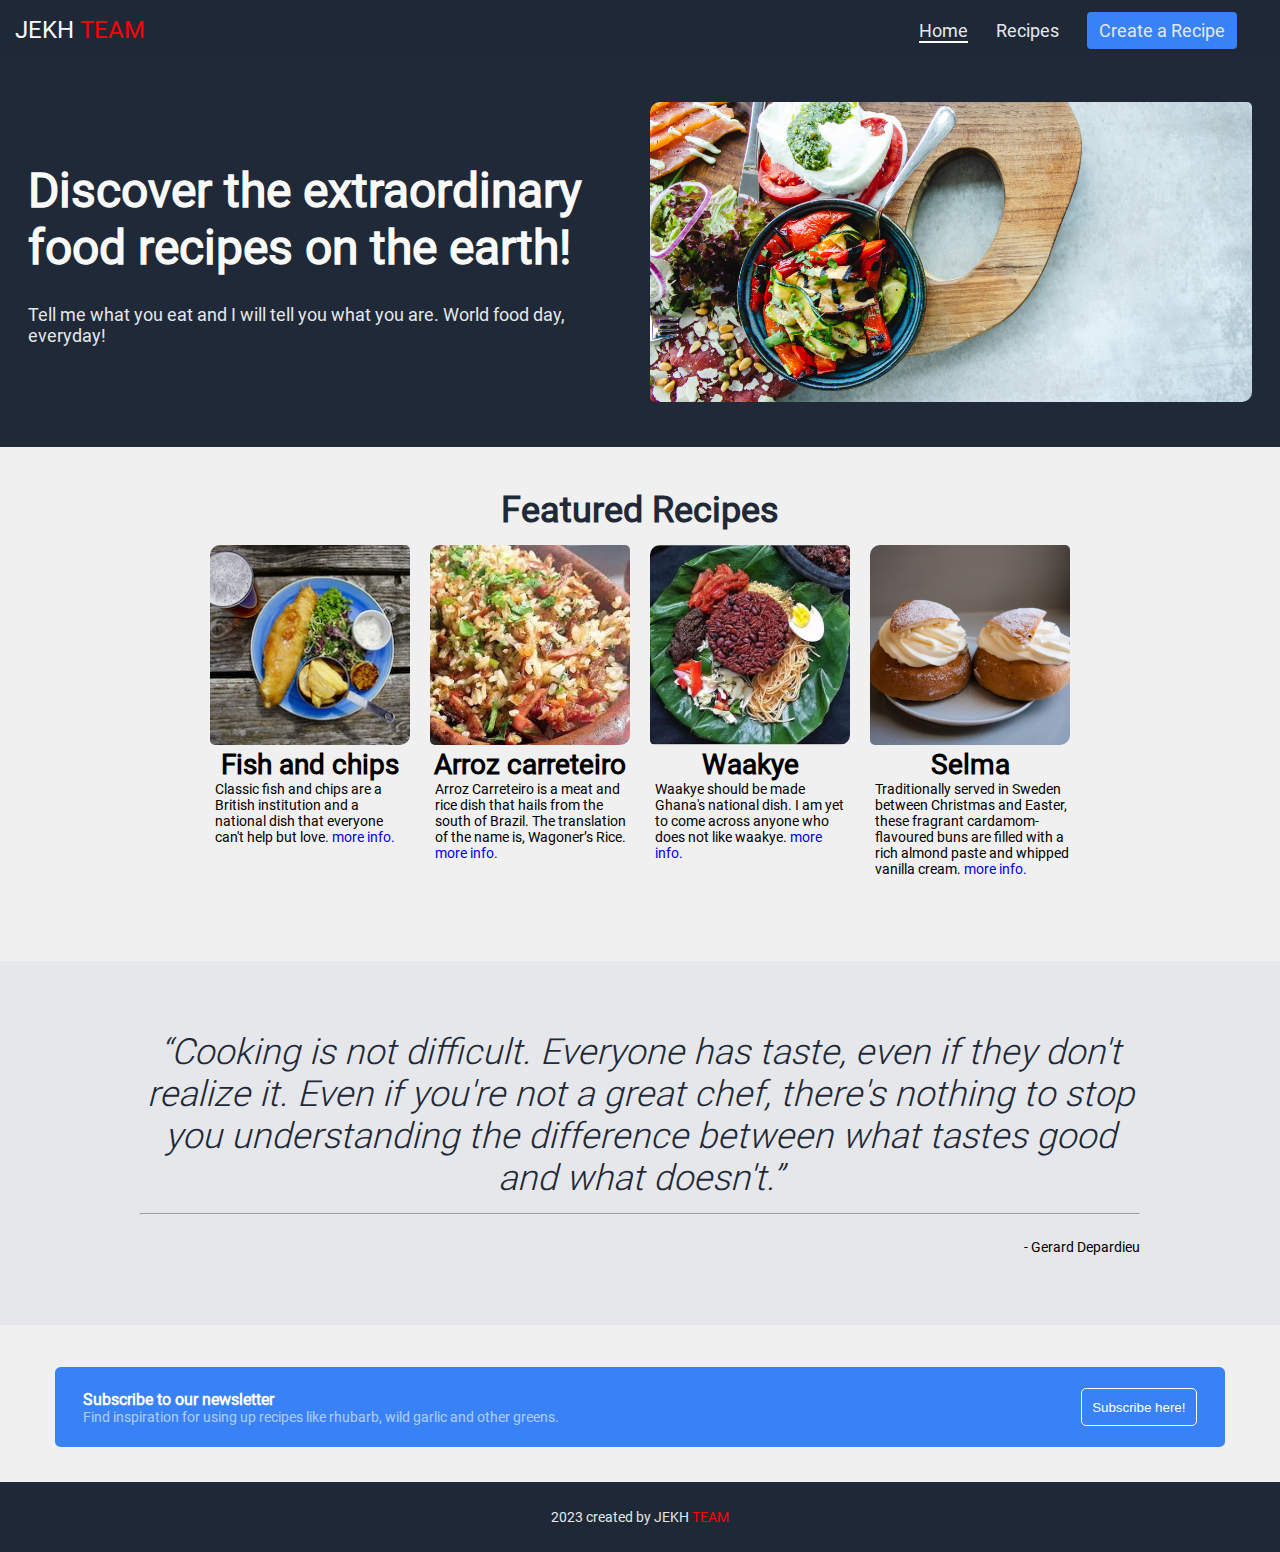
<file: index.html>
<!DOCTYPE html>
<html lang="en">

	<head>
		<meta charset="UTF-8">
		<meta http-equiv="X-UA-Compatible" content="IE=edge">
		<meta name="viewport" content="width=device-width, initial-scale=1.0">
		<title>Discover the extraordinary food recipes | JEKH Recipes</title>
		<link rel="stylesheet" href="./assets/styles.css">
	</head>

	<body>
		<!-- Header -->
		<header>
			<a class="navbar-brand" href="./index.html">JEKH <span class="team">TEAM</span></a>
			<nav>
				<ul class="navbar-nav">
					<li class="nav-item">
						<a class="nav-link active" href="./index.html">Home</a>
					</li>
					<li class="nav-item">
						<a class="nav-link" href="./pages/blog-page-main.html">Recipes</a>
					</li>
					<li class="nav-item">
						<a class="nav-link btn" href="./pages/suggest-a-recipe.html">Create a Recipe</a>
					</li>
				</ul>
			</nav>
		</header>
		<!-- /Header -->

		<main>
			<!-- Hero Section HTML -->
			<section class="hero">
				<aside>
					<h4>Discover the extraordinary food recipes on the earth!</h4>
					<p>
						Tell me what you eat and I will tell you what you are.
						World food day, everyday!
					</p>
				</aside>
				<picture class="hero-img">
					<img src="./assets/images/heroimg.jpg" alt="spoon of spicy">
				</picture>
			</section>
			<!-- /Hero Section HTML -->

			<!-- Featured Receipes -->
			<section class="featured-recipes">
				<h2 class="title">Featured Recipes</h2>
				<div class="flex-container section2">
					<figure class="second-section">
						<img src="./assets/images/fishndchips.jpg" alt="fish and chips">
						<figcaption>
							<h1>Fish and chips</h1>
							<p>
								Classic fish and chips are a British institution and a national dish that everyone
								can't help but love.
								<a href="./pages/blog-page-content.html">more info.</a>
							</p>
						</figcaption>
					</figure>

					<figure class="second-section">
						<img src="./assets/images/carreteiro-rice.jpg" alt="miscellaneous rice">
						<figcaption>
							<h1>Arroz carreteiro</h1>
							<p>
								Arroz Carreteiro is a meat and rice dish that hails from the south of Brazil.
								The translation of the name is, Wagoner’s Rice.
								<a href="./pages/blog-page-content.html">more info.</a>
							</p>
						</figcaption>
					</figure>

					<figure class="second-section">
						<img src="./assets/images/waakye.jpg" alt="waakye ghanaian food">
						<figcaption>
							<h1>Waakye</h1>
							<p>
								Waakye should be made Ghana's national dish. I am yet to come across anyone
								who does not like waakye.
								<a href="./pages/blog-page-content.html">more info.</a>
							</p>
						</figcaption>
					</figure>

					<figure class="second-section">
						<img src="./assets/images/semla.jpg" alt="swedish sweet">
						<figcaption>
							<h1>Selma</h1>
							<p>
								Traditionally served in Sweden between Christmas and Easter, these fragrant
								cardamom-flavoured buns are filled with a rich almond paste and whipped
								vanilla cream.
								<a href="./pages/blog-page-content.html">more info.</a>
							</p>
						</figcaption>
					</figure>
				</div>
			</section>
			<!-- /Featured Recipes -->

			<!-- Quote -->
			<section class="quote-section">
				<figure class="quote-box">
					<blockquote cite="https://m.imdb.com/name/nm0000367/quotes">
						<p class="quote-text">
							“Cooking is not difficult. Everyone has taste, even if they don't
							realize it. Even if you're not a great chef, there's nothing to stop
							you understanding the difference between what tastes good and what
							doesn't.”
						</p>
					</blockquote>
					<hr />
					<figcaption class="author">- Gerard Depardieu </figcaption>
				</figure>
			</section>
			<!-- /Quote -->

			<!-- Newsletter -->
			<section class="newsletter container">
				<div class="newsletter-content">
					<h3>Subscribe to our newsletter</h3>
					<p>
						Find inspiration for using up recipes like rhubarb, wild garlic and
						other greens.
					</p>
				</div>
				<button>Subscribe here!</button>
			</section>
			<!-- /Newsletter -->

		</main>

		<!-- Footer -->
		<footer>
			<div class="container">
				<div class="footer-box">
					<div class="copyright">
						2023 created by JEKH <span class="team">TEAM</span>
					</div>
				</div>
			</div>
		</footer>
		<!-- /Footer -->
	</body>

</html>
</file>
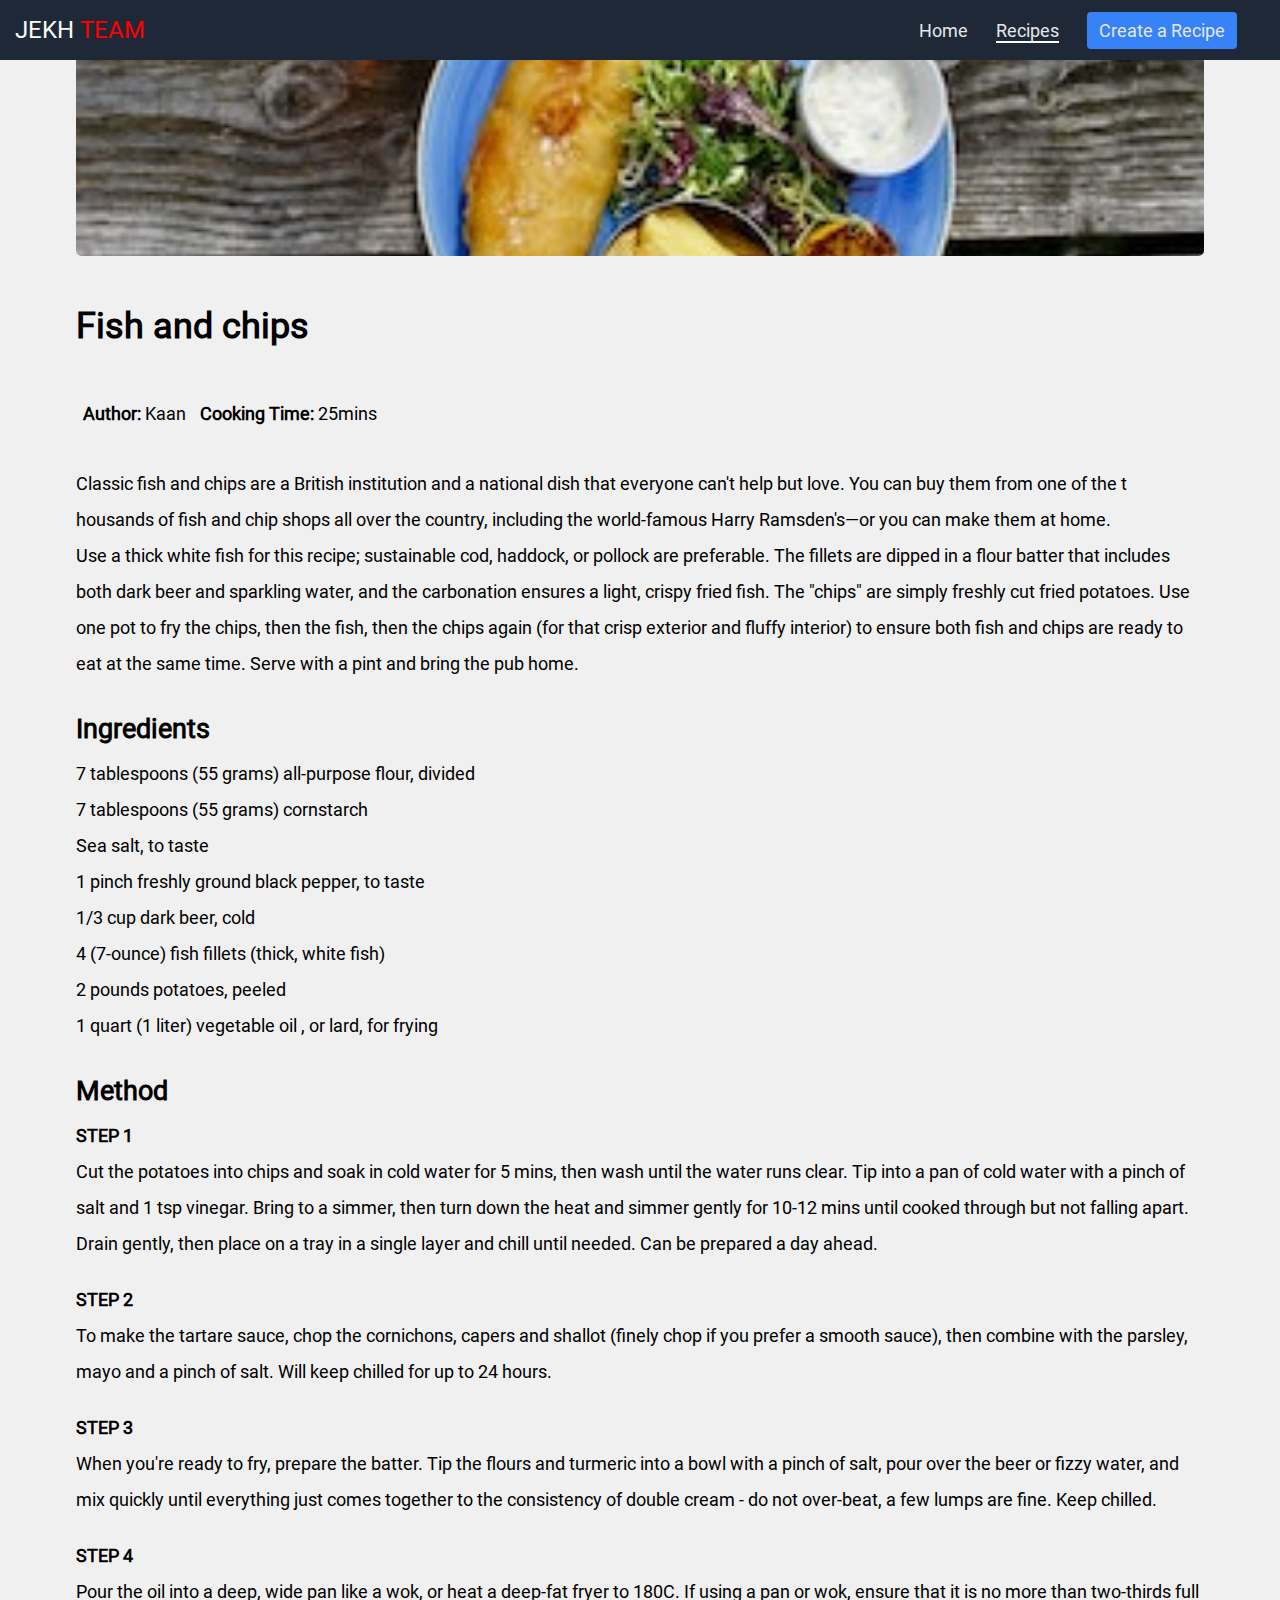
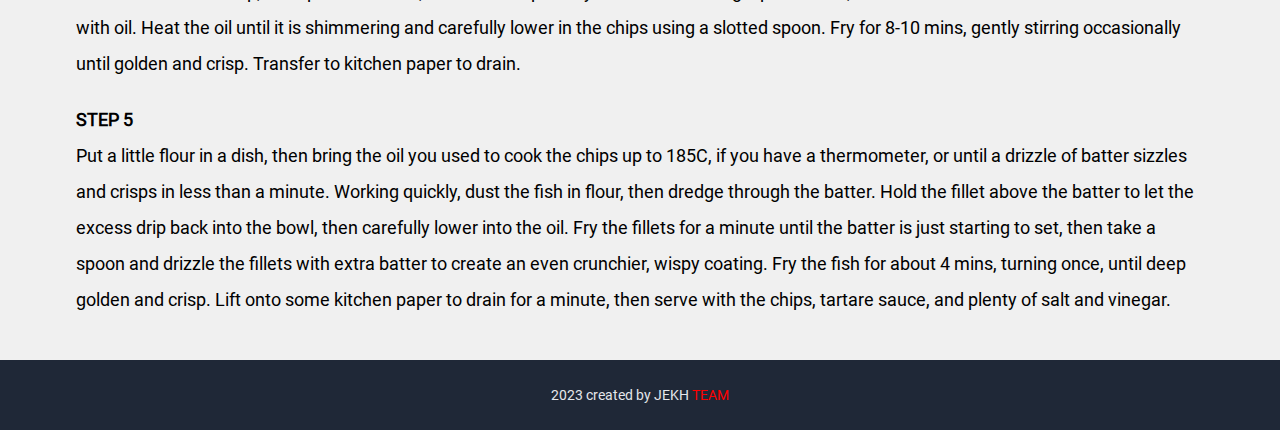
<file: pages/blog-page-content.html>
<!DOCTYPE html>
<html lang="en">

	<head>
		<meta charset="UTF-8" />
		<meta http-equiv="X-UA-Compatible" content="IE=edge" />
		<meta name="viewport" content="width=device-width, initial-scale=1.0" />
		<title>Fish &amp; Chips | JEKH Recipes</title>
		<link rel="stylesheet" href="./../assets/styles.css" />
	</head>

	<body>
		<!-- Header -->
		<header>
			<a class="navbar-brand" href="./../index.html">JEKH <span class="team">TEAM</span></a>
			<nav>
				<ul class="navbar-nav">
					<li class="nav-item">
						<a class="nav-link" href="./../index.html">Home</a>
					</li>
					<li class="nav-item">
						<a class="nav-link active" href="./blog-page-main.html">Recipes</a>
					</li>
					<li class="nav-item">
						<a class="nav-link btn" href="./suggest-a-recipe.html">Create a Recipe</a>
					</li>
				</ul>
			</nav>
		</header>
		<!-- /Header -->

		<main class="main-recipe container">
			<img src="./../assets/images/fishndchips.jpg" alt="Image of the subject of the article">
			<h1>Fish and chips</h1>
			<ul class="recipe-info">
				<li><b>Author:</b> Kaan</li>
				<li><b>Cooking Time:</b> 25mins</li>
			</ul>
			<article>
				Classic fish and chips are a British institution and a national dish
				that everyone can't help but love. You can buy them from one of the t
				housands of fish and chip shops all over the country, including the
				world-famous Harry Ramsden's—or you can make them at home.
				<br>
				Use a thick white fish for this recipe; sustainable cod, haddock,
				or pollock are preferable. The fillets are dipped in a flour batter
				that includes both dark beer and sparkling water, and the carbonation
				ensures a light, crispy fried fish. The "chips" are simply freshly cut
				fried potatoes. Use one pot to fry the chips, then the fish, then the
				chips again (for that crisp exterior and fluffy interior) to ensure both
				fish and chips are ready to eat at the same time. Serve with a pint and
				bring the pub home.
				<br>
			</article>

			<article>
				<h2>Ingredients</h2>
				<ul>
					<li>7 tablespoons (55 grams) all-purpose flour, divided</li>
					<li>7 tablespoons (55 grams) cornstarch</li>
					<li>Sea salt, to taste</li>
					<li>1 pinch freshly ground black pepper, to taste</li>
					<li>1/3 cup dark beer, cold</li>
					<li>4 (7-ounce) fish fillets (thick, white fish)</li>
					<li>2 pounds potatoes, peeled</li>
					<li>1 quart (1 liter) vegetable oil , or lard, for frying</li>
				</ul>
			</article>

			<article>
				<h2>Method</h2>
				<h4><b>STEP 1</b></h4>
				<p>
					Cut the potatoes into chips and soak in cold water for 5 mins, then wash until the water runs clear. Tip into a pan
					of cold water with a pinch of salt and 1 tsp vinegar. Bring to a simmer, then turn down the heat and simmer gently
					for 10-12 mins until cooked through but not falling apart. Drain gently, then place on a tray in a single layer and
					chill until needed. Can be prepared a day ahead.
				</p>
			</article>

			<article>
				<h4><b>STEP 2</b></h4>
				<p>
					To make the tartare sauce, chop the cornichons, capers and shallot (finely chop if you prefer a smooth sauce),
					then combine with the parsley, mayo and a pinch of salt. Will keep chilled for up to 24 hours.</p>
			</article>

			<article>
				<h4><b>STEP 3</b></h4>
				<p>
					When you're ready to fry, prepare the batter. Tip the flours and turmeric into a bowl with a pinch of salt, pour over
					the beer or fizzy water, and mix quickly until everything just comes together to the consistency of double cream - do
					not over-beat, a few lumps are fine. Keep chilled.
				</p>
			</article>

			<article>
				<h4><b>STEP 4</b></h4>
				<p>
					Pour the oil into a deep, wide pan like a wok, or heat a deep-fat fryer to 180C. If using a pan or wok,
					ensure that it is no more than two-thirds full with oil. Heat the oil until it is shimmering and carefully 
					lower in the chips using a slotted spoon. Fry for 8-10 mins, gently stirring occasionally until golden and crisp. 
					Transfer to kitchen paper to drain.
				</p>
			</article>

			<article>
				<h4><b>STEP 5</b></h4>
				<p>
					Put a little flour in a dish, then bring the oil you used to cook the chips up to 185C, 
					if you have a thermometer, or until a drizzle of batter sizzles and crisps in less than a minute. 
					Working quickly, dust the fish in flour, then dredge through the batter. Hold the fillet above the batter 
					to let the excess drip back into the bowl, then carefully lower into the oil. Fry the fillets for a minute 
					until the batter is just starting to set, then take a spoon and drizzle the fillets with extra batter to create 
					an even crunchier, wispy coating. Fry the fish for about 4 mins, turning once, until deep golden and crisp. 
					Lift onto some kitchen paper to drain for a minute, then serve with the chips, tartare sauce, and plenty of 
					salt and vinegar.	
				</p>
			</article>

		</main>

		<!-- Footer -->
		<footer>
			<div class="container">
				<div class="footer-box">
					<div class="copyright">
						2023 created by JEKH <span class="team">TEAM</span>
					</div>
				</div>
			</div>
		</footer>
		<!-- /Footer -->
	</body>

</html>
</file>
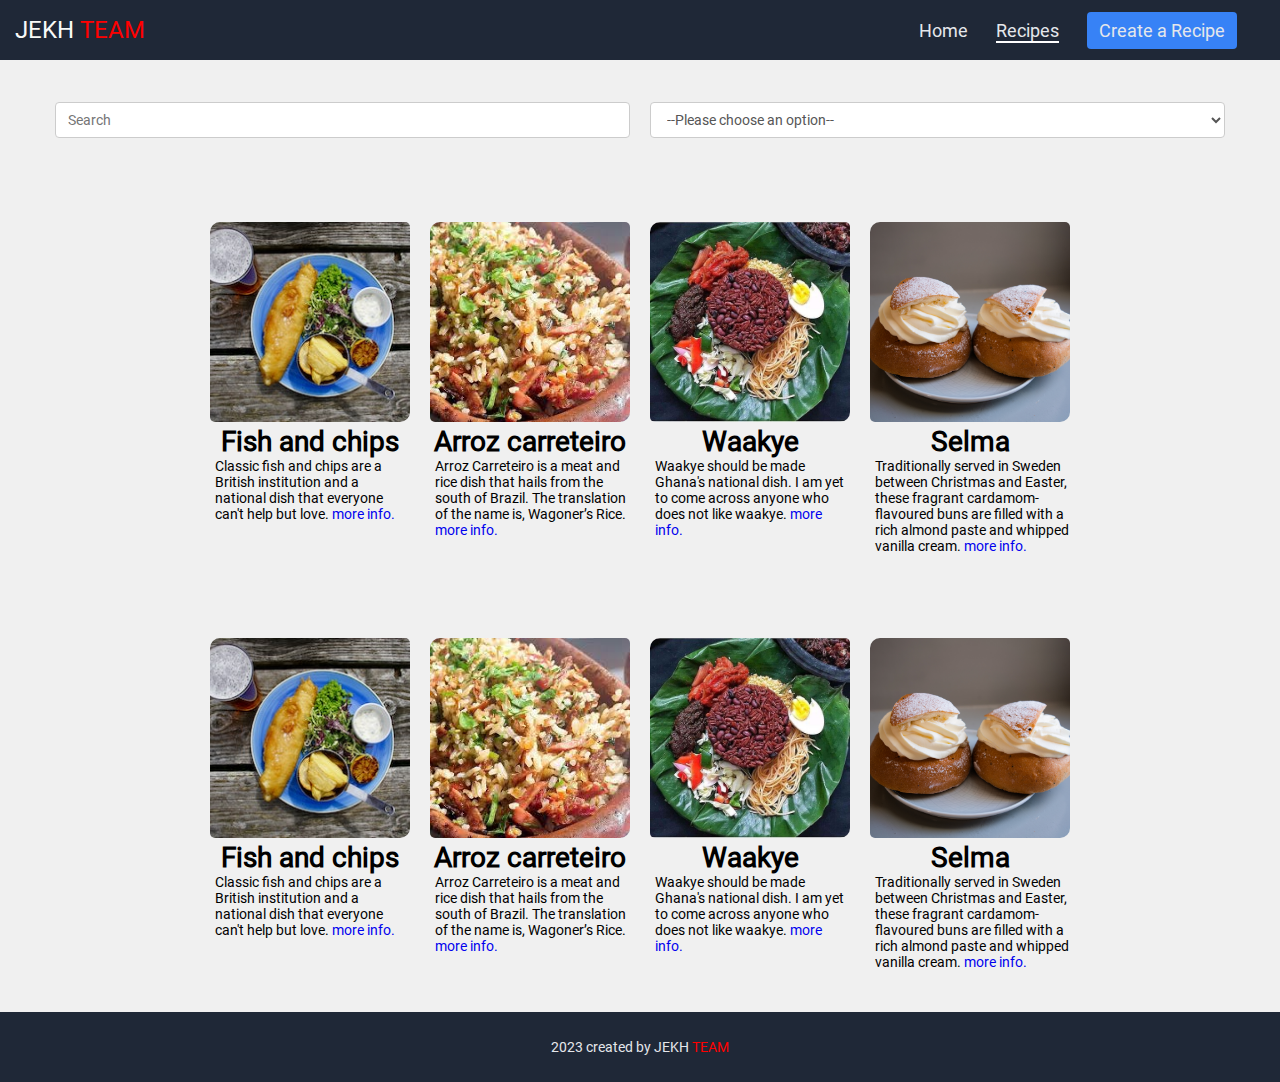
<file: pages/blog-page-main.html>
<!DOCTYPE html>
<html lang="en">
	<head>
		<meta charset="UTF-8">
		<meta http-equiv="X-UA-Compatible" content="IE=edge">
		<meta name="viewport" content="width=device-width, initial-scale=1.0">
		<title>Recipes | JEKH Recipes</title>
		<link rel="stylesheet" href="./../assets/styles.css">
	</head>
	<body>
		<!-- Header -->
		<header>
			<a class="navbar-brand" href="./../index.html">JEKH <span class="team">TEAM</span></a>
			<nav>
				<ul class="navbar-nav">
					<li class="nav-item">
						<a class="nav-link" href="./../index.html">Home</a>
					</li>
					<li class="nav-item">
						<a class="nav-link active" href="./blog-page-main.html">Recipes</a>
					</li>
					<li class="nav-item">
						<a class="nav-link btn" href="./suggest-a-recipe.html">Create a Recipe</a>
					</li>
				</ul>
			</nav>
		</header>
		<!-- /Header -->
		</header>

		<main>
			<!--Section of the Newest/Principal article-->
			<section class="search container">
				<input placeholder="Search">
				<select name="category" id="category">
					<option value="">--Please choose an option--</option>
					<option value="dog">Breakfast</option>
					<option value="cat">Lunch</option>
					<option value="hamster">Dinner</option>
					<option value="parrot">Appetizer</option>
					<option value="spider">Side dish</option>
					<option value="goldfish">Baked-goods</option>
				</select>				
			</section>
			<!--Section divided in two columns. Each column with three articles-->

			<section>
				<div class="flex-container section2">
					<figure class="second-section">
						<img src="./../assets/images/fishndchips.jpg" alt="fish and chips">
						<figcaption>
							<h1>Fish and chips</h1>
							<p>
								Classic fish and chips are a British institution and a national dish that everyone
								can't help but love.
								<a href="./blog-page-content.html">more info.</a>
							</p>
						</figcaption>
					</figure>

					<figure class="second-section">
						<img src="./../assets/images/carreteiro-rice.jpg" alt="miscellaneous rice">
						<figcaption>
							<h1>Arroz carreteiro</h1>
							<p>
								Arroz Carreteiro is a meat and rice dish that hails from the south of Brazil.
								The translation of the name is, Wagoner’s Rice.
								<a href="./blog-page-content.html">more info.</a>
							</p>
						</figcaption>
					</figure>

					<figure class="second-section">
						<img src="./../assets/images/waakye.jpg" alt="waakye ghanaian food">
						<figcaption>
							<h1>Waakye</h1>
							<p>
								Waakye should be made Ghana's national dish. I am yet to come across anyone
								who does not like waakye.
								<a href="./blog-page-content.html">more info.</a>
							</p>
						</figcaption>
					</figure>

					<figure class="second-section">
						<img src="./../assets/images/semla.jpg" alt="swedish sweet">
						<figcaption>
							<h1>Selma</h1>
							<p>
								Traditionally served in Sweden between Christmas and Easter, these fragrant
								cardamom-flavoured buns are filled with a rich almond paste and whipped
								vanilla cream.
								<a href="./blog-page-content.html">more info.</a>
							</p>
						</figcaption>
					</figure>
				</div>
			</section>

			<section>
				<div class="flex-container section2">
					<figure class="second-section">
						<img src="./../assets/images/fishndchips.jpg" alt="fish and chips">
						<figcaption>
							<h1>Fish and chips</h1>
							<p>
								Classic fish and chips are a British institution and a national dish that everyone
								can't help but love.
								<a href="./blog-page-content.html">more info.</a>
							</p>
						</figcaption>
					</figure>

					<figure class="second-section">
						<img src="./../assets/images/carreteiro-rice.jpg" alt="miscellaneous rice">
						<figcaption>
							<h1>Arroz carreteiro</h1>
							<p>
								Arroz Carreteiro is a meat and rice dish that hails from the south of Brazil.
								The translation of the name is, Wagoner’s Rice.
								<a href="./blog-page-content.html">more info.</a>
							</p>
						</figcaption>
					</figure>

					<figure class="second-section">
						<img src="./../assets/images/waakye.jpg" alt="waakye ghanaian food">
						<figcaption>
							<h1>Waakye</h1>
							<p>
								Waakye should be made Ghana's national dish. I am yet to come across anyone
								who does not like waakye.
								<a href="./blog-page-content.html">more info.</a>
							</p>
						</figcaption>
					</figure>

					<figure class="second-section">
						<img src="./../assets/images/semla.jpg" alt="swedish sweet">
						<figcaption>
							<h1>Selma</h1>
							<p>
								Traditionally served in Sweden between Christmas and Easter, these fragrant
								cardamom-flavoured buns are filled with a rich almond paste and whipped
								vanilla cream.
								<a href="./blog-page-content.html">more info.</a>
							</p>
						</figcaption>
					</figure>
				</div>
			</section>
		</main>

		<!-- Footer -->
		<footer>
			<div class="container">
				<div class="footer-box">
					<div class="copyright">
						2023 created by JEKH <span class="team">TEAM</span>
					</div>
				</div>
			</div>
		</footer>
		<!-- /Footer -->
	</body>

</html>
</file>
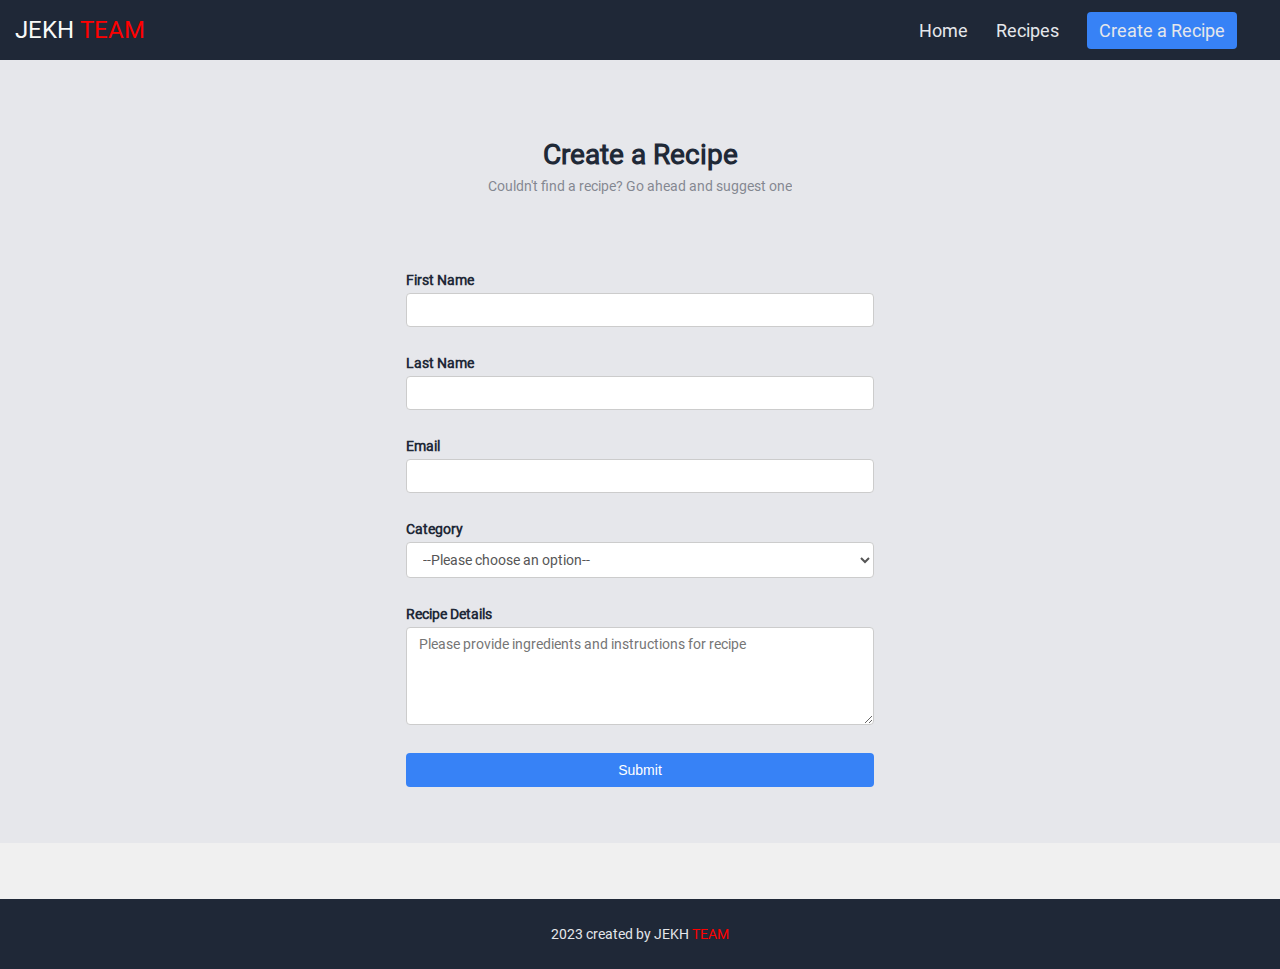
<file: pages/suggest-a-recipe.html>
<!DOCTYPE html>
<html lang="en">

<head>
	<meta charset="UTF-8">
	<meta http-equiv="X-UA-Compatible" content="IE=edge">
	<meta name="viewport" content="width=device-width, initial-scale=1.0">
	<title>Suggest a Recipe | JEKH Recipes</title>
	<link rel="stylesheet" href="./../assets/styles.css">
</head>

<body>
	<!-- Header -->
	<header>
		<a class="navbar-brand" href="./../index.html">JEKH <span class="team">TEAM</span></a>
		<nav>
			<ul class="navbar-nav">
				<li class="nav-item">
					<a class="nav-link" href="./../index.html">Home</a>
				</li>
				<li class="nav-item">
					<a class="nav-link" href="./blog-page-main.html">Recipes</a>
				</li>
				<li class="nav-item active">
					<a class="nav-link btn" href="./suggest-a-recipe.html">Create a Recipe</a>
				</li>
			</ul>
		</nav>
	</header>
	<!-- /Header -->

	<main>
		<section class="suggest-recipe">
			<div class="container">
				<div class="suggest-recipe-hero">
					<h1 class="information-header">Create a Recipe</h1>
					<p>Couldn't find a recipe? Go ahead and suggest one</p>
				</div>
	
				<div class="form-wrapper">
	
					<form class="suggest-recipe-form">
						<p>
							<label for="first_name">First Name</label>
							<input type="text" id="first_name" name="first_name">
						</p>
						<p>
							<label for="last_name">Last Name</label>
							<input type="text" id="last_name" name="last_name">
						</p>
						<p>
							<label for="email">Email</label>
							<input type="email" id="email" name="email">
						</p>
						<p>
							<label for="category">Category</label>
							<select name="category" id="category">
								<option value="">--Please choose an option--</option>
								<option value="dog">Breakfast</option>
								<option value="cat">Lunch</option>
								<option value="hamster">Dinner</option>
								<option value="parrot">Appetizer</option>
								<option value="spider">Side dish</option>
								<option value="goldfish">Baked-goods</option>
							</select>
						</p>
						<p>
							<label for="message">Recipe Details</label>
							<textarea type="text" placeholder="Please provide ingredients and instructions for recipe"
								id="message" name="message" rows="5" cols="33"></textarea>
						</p>
						<p>
							<button>Submit</button>
						</p>
					</form>
	
				</div>
			</div>
		</section>
	</main>

	<!-- Footer -->
	<footer>
		<div class="container">
			<div class="footer-box">
				<div class="copyright">
					2023 created by JEKH <span class="team">TEAM</span>
				</div>
			</div>
		</div>
	</footer>
	<!-- /Footer -->
</body>

</html>
</file>
<file: assets/styles.css>
/* reset css*/
* {
  margin: 0;
  padding: 0;
  box-sizing: border-box;
  text-decoration: none;
  list-style-type: none;
}

@font-face {
  font-family: "Roboto";
  src: url(./fonts/Roboto/Roboto-Regular.ttf);
}

@font-face {
  font-family: "Roboto Light";
  src: url(./fonts/Roboto/Roboto-Light.ttf);
  font-weight: 100;
}

@font-face {
  font-family: "Roboto Bold";
  src: url(./fonts/Roboto/Roboto-Bold.ttf);
}

@font-face {
  font-family: "Roboto Extra Bold";
  src: url(./fonts/Roboto/Roboto-Black.ttf);
}

html,
body {
  font-family: "Roboto", sans-serif;
  background-color: rgb(240, 240, 240);
  font-size: 14px;
}

hr {
  margin: 1rem 0;
  width: 100%;
}

section {
  padding: 3rem 0;
}

section .title {
  font-size: 36px;
  text-align: center;
  color: #1f2937;
  font-weight: 700;
  margin-bottom: 1rem;
}

@media (max-width: 768px) {
  section {
    padding: 1.5rem 0;
  }

  section .title {
    font-size: 22px;
  }
}

.container {
  margin: auto;
}

main {
  margin-top: 60px;
}

@media (min-width: 768px) {
  .container {
    width: 750px;
  }
}

@media (min-width: 992px) {
  .container {
    width: 970px;
  }
}

@media (min-width: 1200px) {
  .container {
    width: 1170px;
  }
}

/* Header */

header {
  margin-bottom: 60px;
  background-color: #1f2837;
  position: fixed;
  top: 0;
  width: 100%;
  overflow: hidden;
  display: flex;
  justify-content: space-between;
  align-items: center;
  padding: 0 15px;
  height: 60px;
}

.navbar-nav {
  display: flex;
  height: auto;
  flex-direction: row;
  justify-content: space-around;
  align-items: center;
}

.navbar-brand {
  color: #f9faf8;
}

@media (min-width: 768px) {
  .navbar-brand {
    font-size: 16px;
  }
}

@media (min-width: 992px) {
  .navbar-brand {
    font-size: 24px;
  }
}

.team {
  color: red;
}

.nav-item {
  margin-right: 2rem;
}

.nav-item:hover {
  opacity: 0.6;
}

.nav-item .nav-link.active {
  border-bottom: 2px solid #fff;
}

.nav-link {
  color: #e5e7eb;
}

@media (min-width: 768px) {
  .nav-link {
    font-size: 14px;
  }
}

@media (min-width: 992px) {
  .nav-link {
    font-size: 18px;
  }
}

.nav-link.btn {
  padding: 8px 12px;
  border-radius: 4px;
  background-color: #3782f6;
  white-space: nowrap;
}

.button-wrapper {
  display: flex;
  justify-content: center;
  margin-bottom: 2rem;
}

.sign-up {
  padding: 0.75rem;
  background-color: #3882f6;
  color: #fff;
  border: none;
  margin-top: 1rem;
  border-radius: 5px;
}
/* End Header */

/* Footer */
footer {
  background-color: #1f2837;
  bottom: 0;
  left: 0;
  width: 100%;
  color: #e5e7eb;
}

.footer-box {
  height: 70px;
  display: flex;
  justify-content: space-between;
  align-items: center;
  overflow: hidden;
}

.copyright {
  text-align: center;
  flex: auto;
}

/* End Footer */

/* Hero (main section 1) */
.hero {
  background-color: #1f2937;
  padding: 3rem 2rem;

  display: flex;
  flex-direction: row;
  justify-content: space-between;
  align-items: center;
  gap: 20px;
}

.hero aside {
  flex-basis: 50%;
}

.hero picture {
  flex-basis: 50%;
  margin: 30px;
  margin: 0px;
}

.hero-img img {
  width: 100%;
  height: 300px;
  object-fit: cover;
  border-radius: 10px 5px;
}

@media (max-width: 768px) {
  .hero {
    padding: 1.5rem 1rem;
    flex-wrap: wrap;
  }

  .hero aside {
    flex-basis: 100%;
  }

  .hero picture{
    flex-basis: 100%;
    margin: 2rem 0;
  }

  .hero aside h4 {
    font-size: 30px;
    margin-bottom: 1rem;
  }

}

.hero aside h4 {
  font-size: 48px;
  font-weight: bold;
  color: #F9FAF8;
  margin-bottom: 2rem;
}

.hero aside p {
  font-size: 18px;
  color: #E5E7EB;
}

/* End Hero */

/* Featured Recipes */
.flex-container.section2 {
  display: flex;
  flex-wrap: wrap;
  display: flex;
  justify-content: center;
  gap: 20px;
}

.second-section {
  flex-basis: min-content;
  /* margin: 30px;
  margin-left: 6em; */
}


.second-section h1 {
  /* margin-left: 20px; */
  text-align: center;
}

.second-section p {
  margin-left: 5px;
}

.second-section img {
  height: 200px;
  width: 200px;
  object-fit: cover;
  border-radius: 10px 5px;
}

/* End Featured Recipes */


/* Quote */
.quote-box {
  display: flex;
  flex-direction: column;
  background-color: #e5e7eb;
  padding: 5rem 10rem;
}

.quote-text {
  text-align: center;
  font-style: italic;
  font-weight: 100;
  color: #1f2937;
  font-size: 36px;
  font-family: 'Roboto Light', sans-serif;
}

@media (max-width: 768px) {
  .quote-box {
    padding: 2rem 1.5rem;
  }

  .quote-text {
    font-size: 18px;
  }
}

@media (max-width: 992px) {
  .quote-box {
    padding: 2.5rem 5rem;
  }

  .quote-text {
    font-size: 20px;
  }
}

.author {
  text-align: right;
  margin-top: 10px;
}

/* End Quote */

/* Newsletter */
.newsletter {
  display: flex;
  align-items: center;
  justify-content: space-between;
  background-color: #3882f6;
  padding: 1.5rem 2rem;
  border-radius: 0.4rem;
  margin-bottom: 2.5rem;
}

.newsletter-content {
  color: #fff;
}

.newsletter-content p {
  opacity: 0.6;
}

.newsletter button {
  padding: 0.75rem;
  border: 1px solid #ffffff;
  background-color: #3882f6;
  color: #fff;
  cursor: pointer;
  border-radius: 5px;
}

/* End Newsletter */

/* Suggest Recipe */
.suggest-recipe {
  background-color: #E6E7EB;
  padding: 2rem 2rem;
  margin-bottom: 4rem;
}

.suggest-recipe-hero {
  padding: 50px 20px;
  text-align: center;
  color: #1F2937;
}

.suggest-recipe-hero p {
  opacity: 50%;
  margin-top: 0.5rem;
}

.suggest-recipe .form-wrapper {
  display: flex;
  flex-direction: column;
  align-items: center;
}

.suggest-recipe label {
  display: inline-block;
  margin-bottom: 5px;
  font-weight: 700;
  color: #1F2937;
}

.suggest-recipe input,
textarea,
select {
  font-family: 'Roboto', sans-serif;
  display: flex;
  width: 100%;
  padding: 8px 12px;
  font-size: 14px;
  color: #555;
  background-color: #fff;
  background-image: none;
  border: 1px solid #ccc;
  border-radius: 4px;
  box-sizing: border-box
}

.suggest-recipe button {
  width: 100%;
  padding: 8px 12px;
  font-size: 14px;
  border-radius: 4px;
  background-color: #3782F6;
  font-weight: 400;
  color: #ffffff;
  text-align: center;
  vertical-align: middle;
  cursor: pointer;
  border: 1px solid transparent;
}

.suggest-recipe .suggest-recipe-form {
  width: 40%;
}

.suggest-recipe .suggest-recipe-form p {
  margin: 2rem 0
}

@media (max-width: 768px) {
  .suggest-recipe-hero {
    padding: 20px 10px;
    text-align: center;
    color: #1F2937;
  }

  .suggest-recipe .suggest-recipe-form {
    width: 100%;
  }
}

.suggest-recipe .information {
  color: #ffffff;
  margin-left: 20px;
  font-size: 16px;
  list-style: none;
}

.suggest-recipe .information li {
  margin-bottom: 10px;
}

/* End Suggest Recipe */


/* Main Recipe */
.main-recipe {
  margin: 3rem auto;
  padding: 0 1.5rem;
  display: flex;
  flex-direction: column;
  gap: 20px;
  line-height: 2;
  font-size: 18px;
}

.main-recipe img {
  margin: 1rem 0;
  width: 100%;
  height: 200px;
  object-fit: cover;
  border-radius: 0.4rem;
}

.recipe-info {
  display: inline-flex;
  padding: 1rem 0.5rem;
}

.recipe-info li {
  padding-right: 1rem;
}

/* Search */
.search {
  display: flex;
  gap: 20px;
}

.search input {
  flex-basis: 50%;
  font-family: 'Roboto', sans-serif;
  width: 100%;
  padding: 8px 12px;
  font-size: 14px;
  color: #555;
  background-color: #fff;
  background-image: none;
  border: 1px solid #ccc;
  border-radius: 4px;
  box-sizing: border-box
}

.search select {
  flex-basis: 50%;
}
</file>
